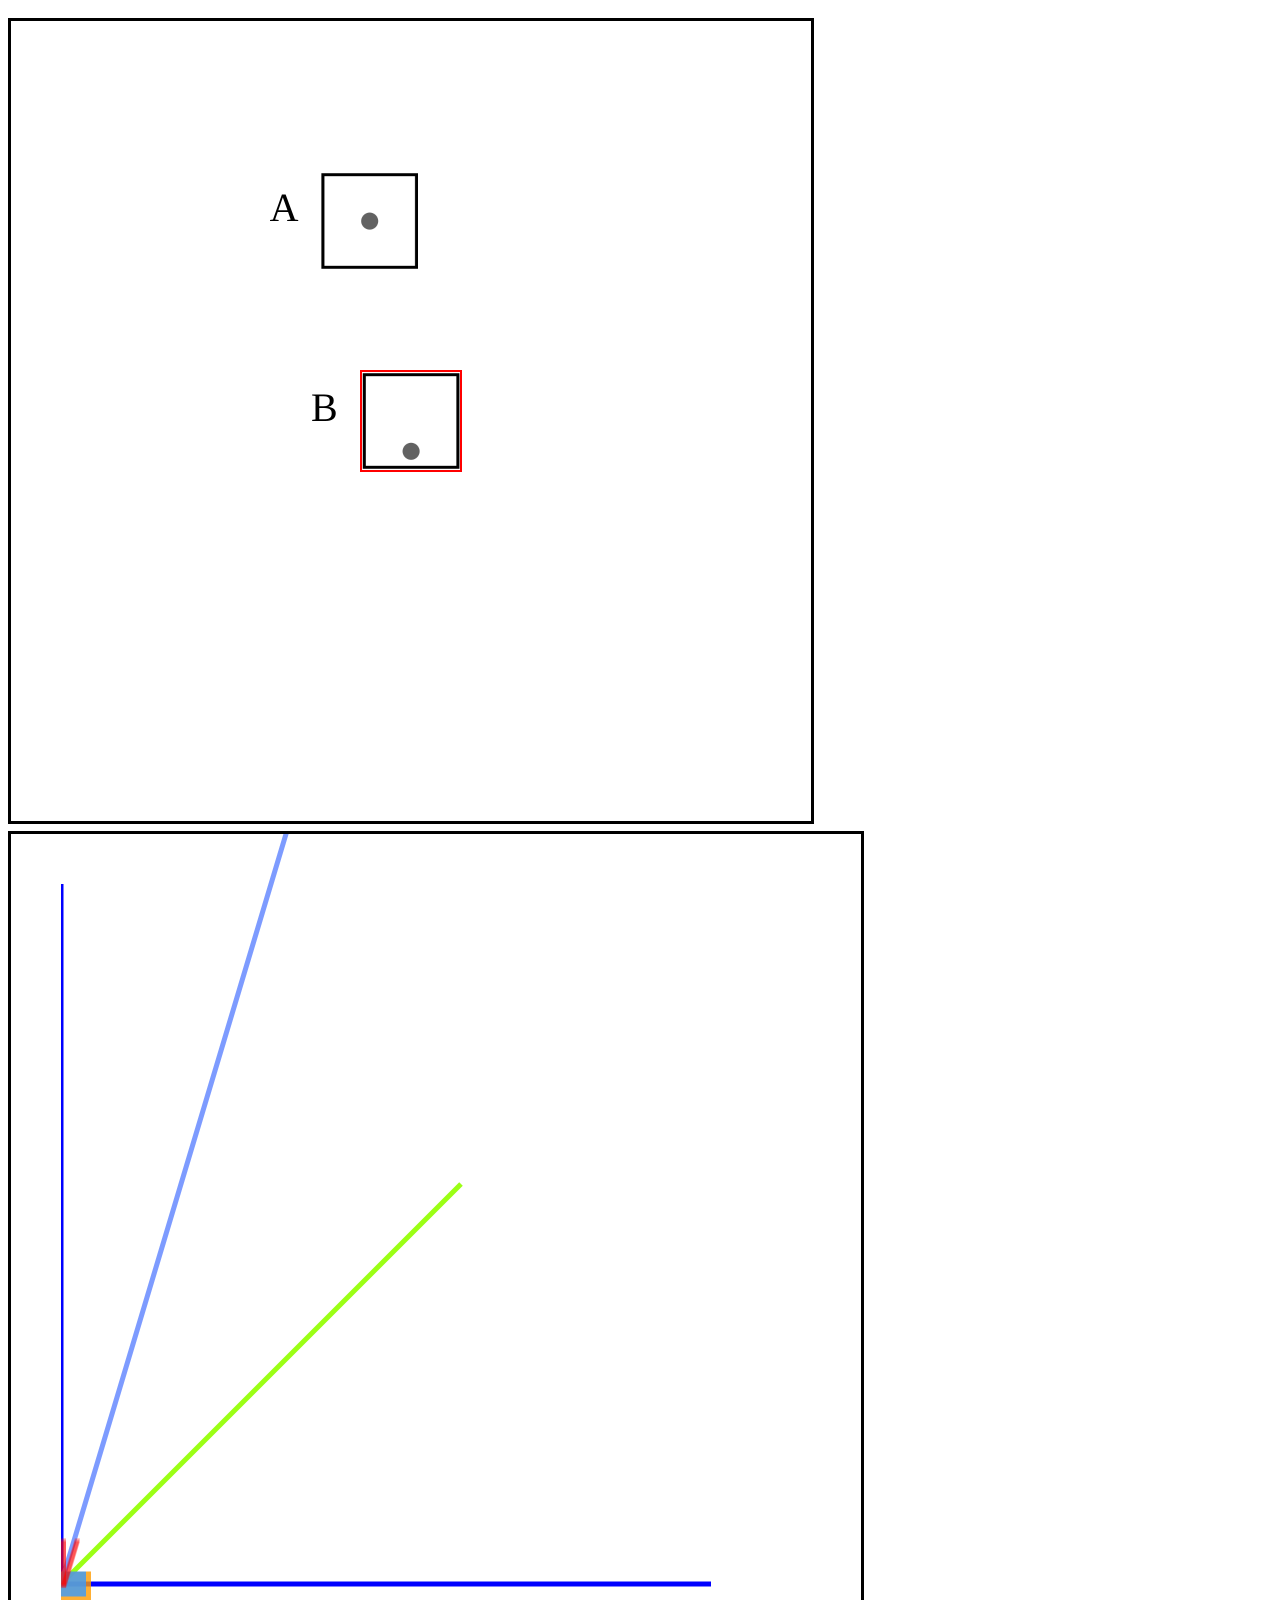
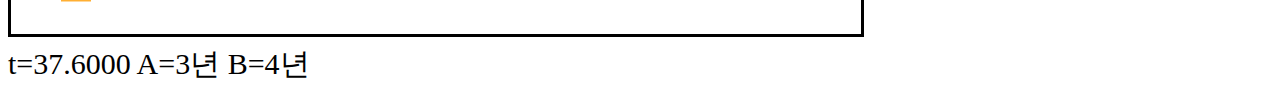
<file: index.html>
<!DOCTYPE html>
<html>

<head>
    <meta charset="UTF-8">
    <link rel="stylesheet" href="style.css">
    <title>특수상대성이론</title>
</head>

<body>
    <div class="container">
        <div class="wrapCanvas">
            <canvas id="canvas" width="1600" height="1600"></canvas>
            <canvas id="canvas2" width="1600" height="1600"></canvas>
        </div>
        <div class="wrapViewer">
            <div class="wrapStatusViewer">
                <div id="absoluteTime">t=0s</div>
            </div>
        </div>
    </div>
    <script src="script.js"></script>
</body>

</html>
</file>
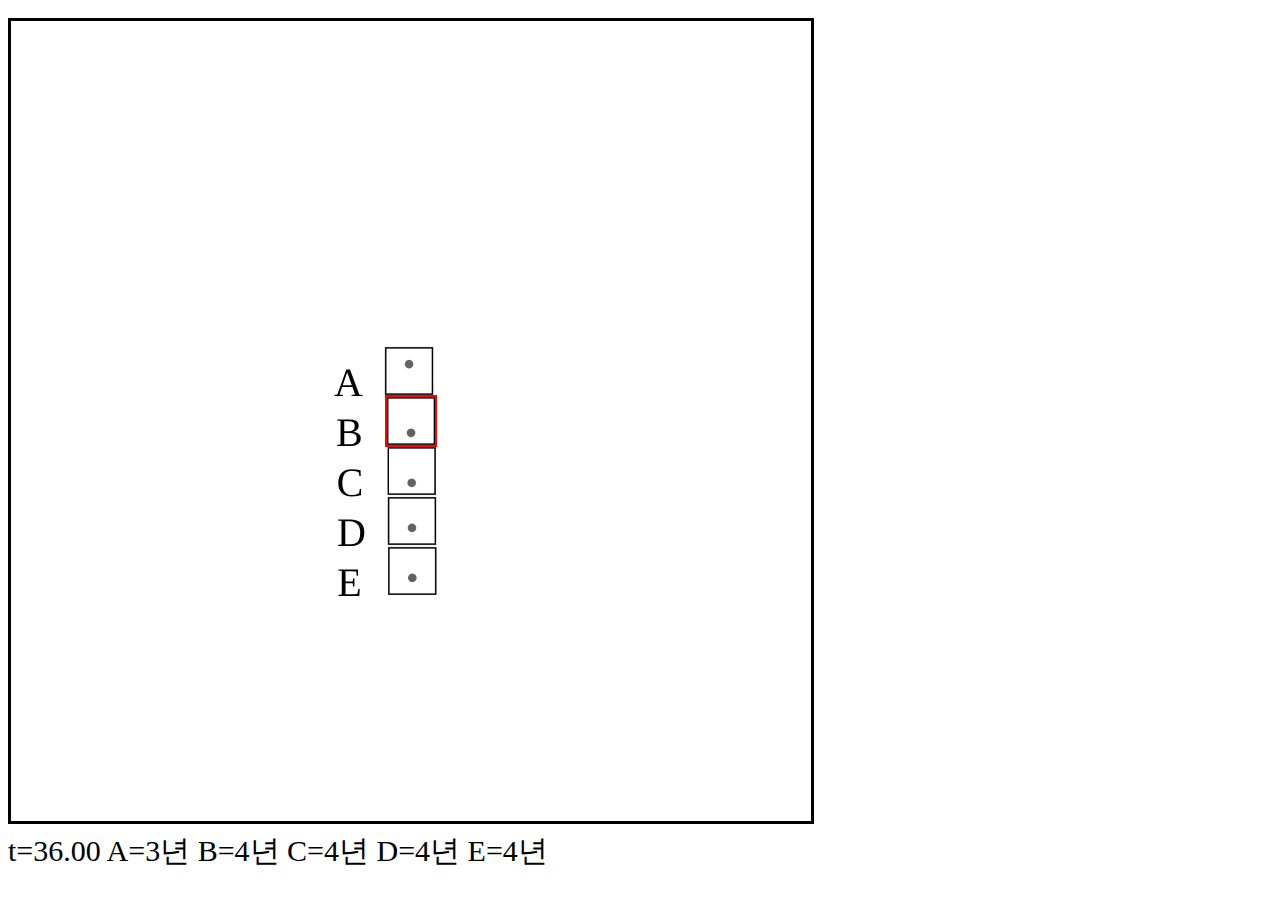
<file: pro1/index2.html>
<!DOCTYPE html>
<html>

<head>
    <meta charset="UTF-8">
    <link rel="stylesheet" href="style.css">
    <title>특수상대성이론</title>
</head>

<body>
    <div class="container">
        <div class="wrapCanvas">
            <canvas id="canvas" width="1600" height="1600"></canvas>
            <canvas id="canvas2" width="1600" height="1600"></canvas>
        </div>
        <div class="wrapViewer">
            <div class="wrapStatusViewer">
                <div id="absoluteTime">t=0s</div>
            </div>
        </div>
    </div>
    <script src="script2.js"></script>
</body>

</html>
</file>
<file: style.css>
* {
    font-size: 30px;
}

body {
    background-color: rgb(255, 255, 255);
    padding-top: 10px;
}

canvas {
    background-color: white;
    border: 3px solid black;
    width: 800px;
    height: 800px;
}

#canvas2{
    padding-left: 50px;
}
</file>
<file: pro1/style.css>
* {
    font-size: 30px;
}

body {
    background-color: rgb(255, 255, 255);
    padding-top: 10px;
}

canvas {
    background-color: white;
    border: 3px solid black;
    width: 800px;
    height: 800px;
}

#canvas2{
    padding-left: 50px;
    display: none;
}
</file>
